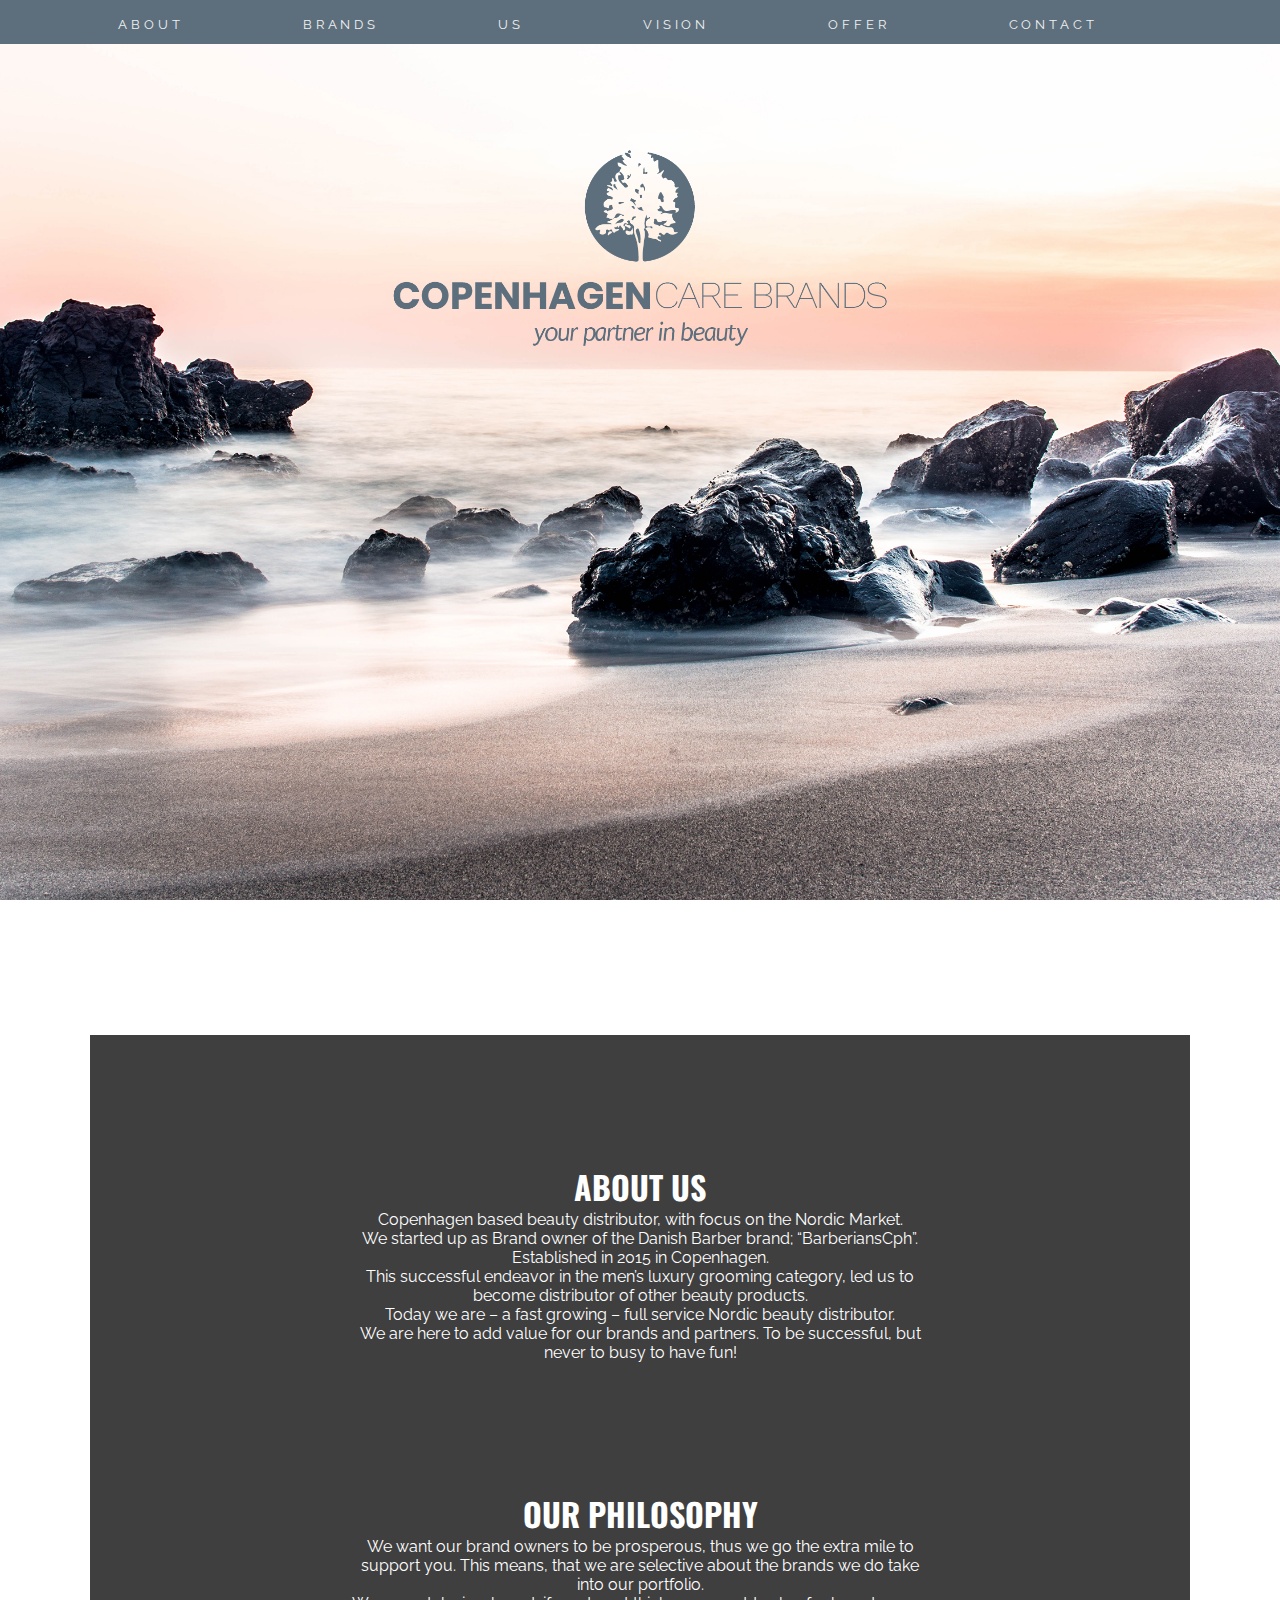
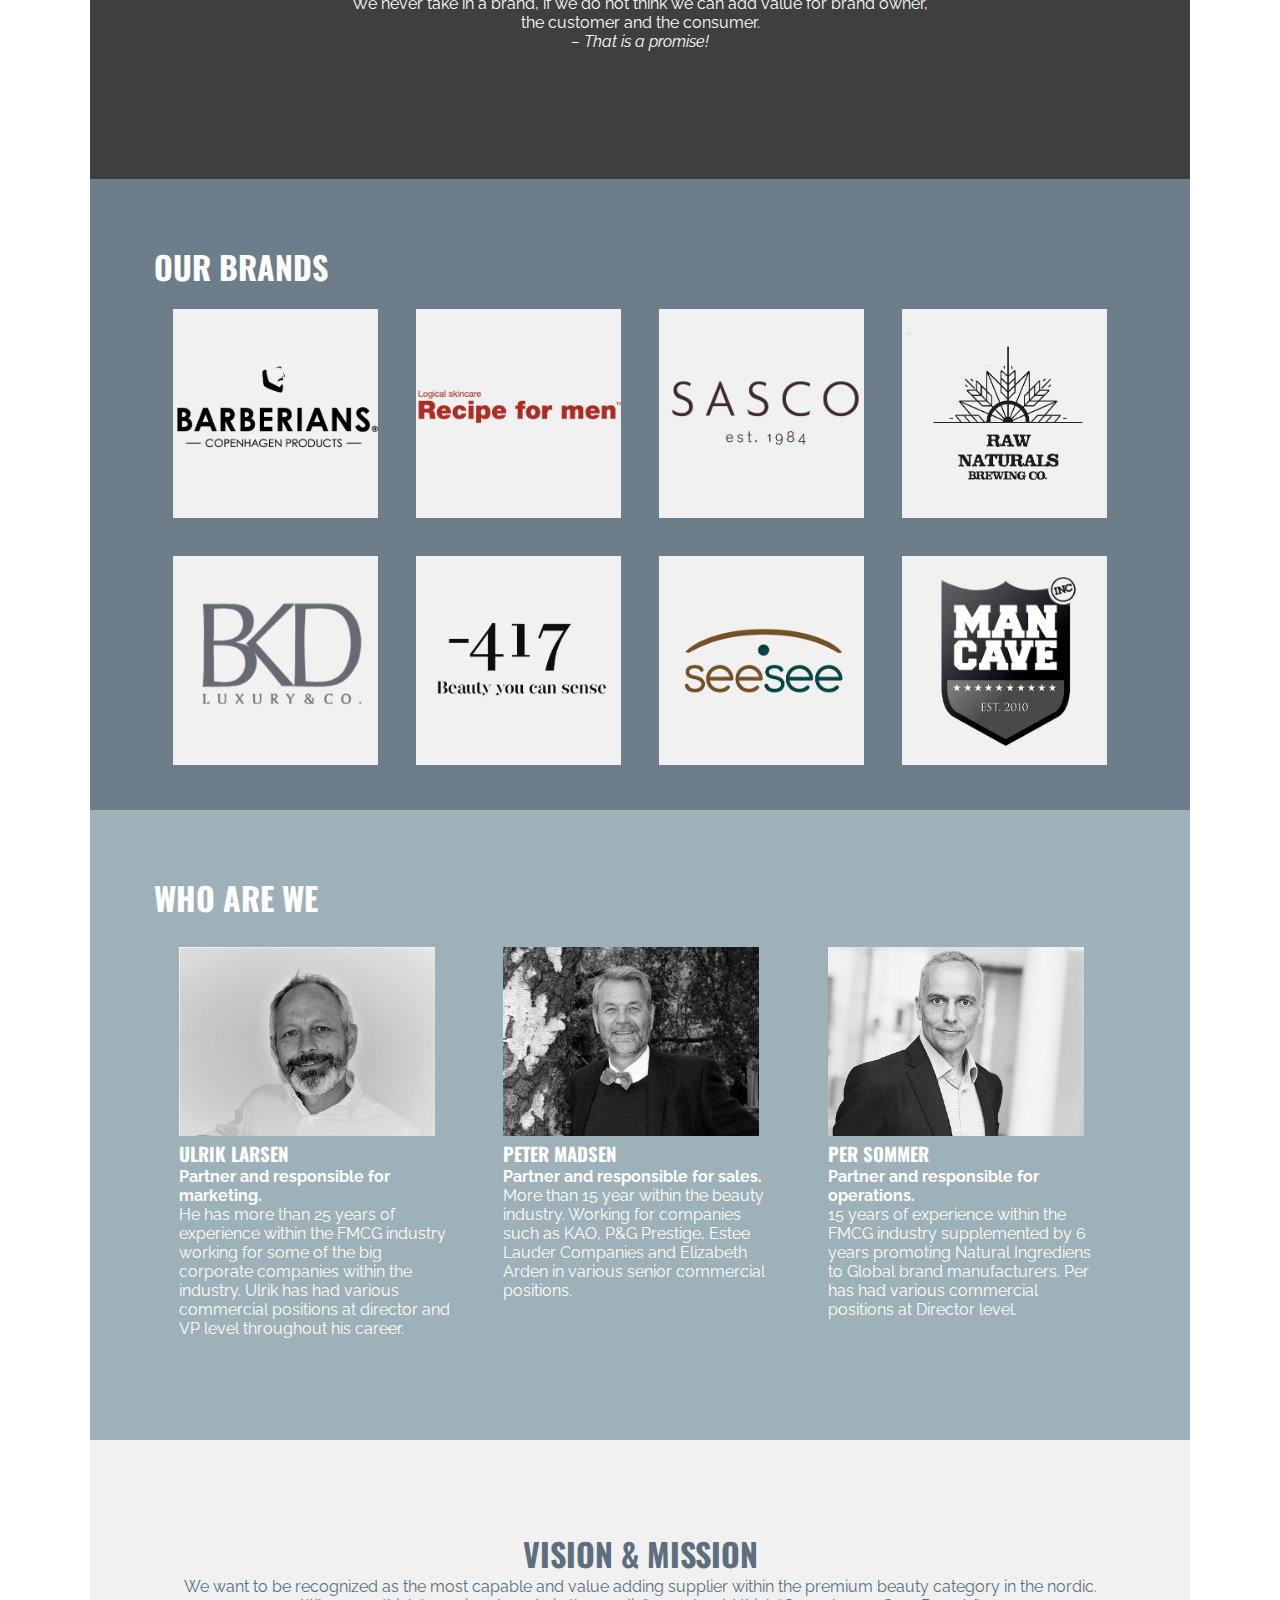
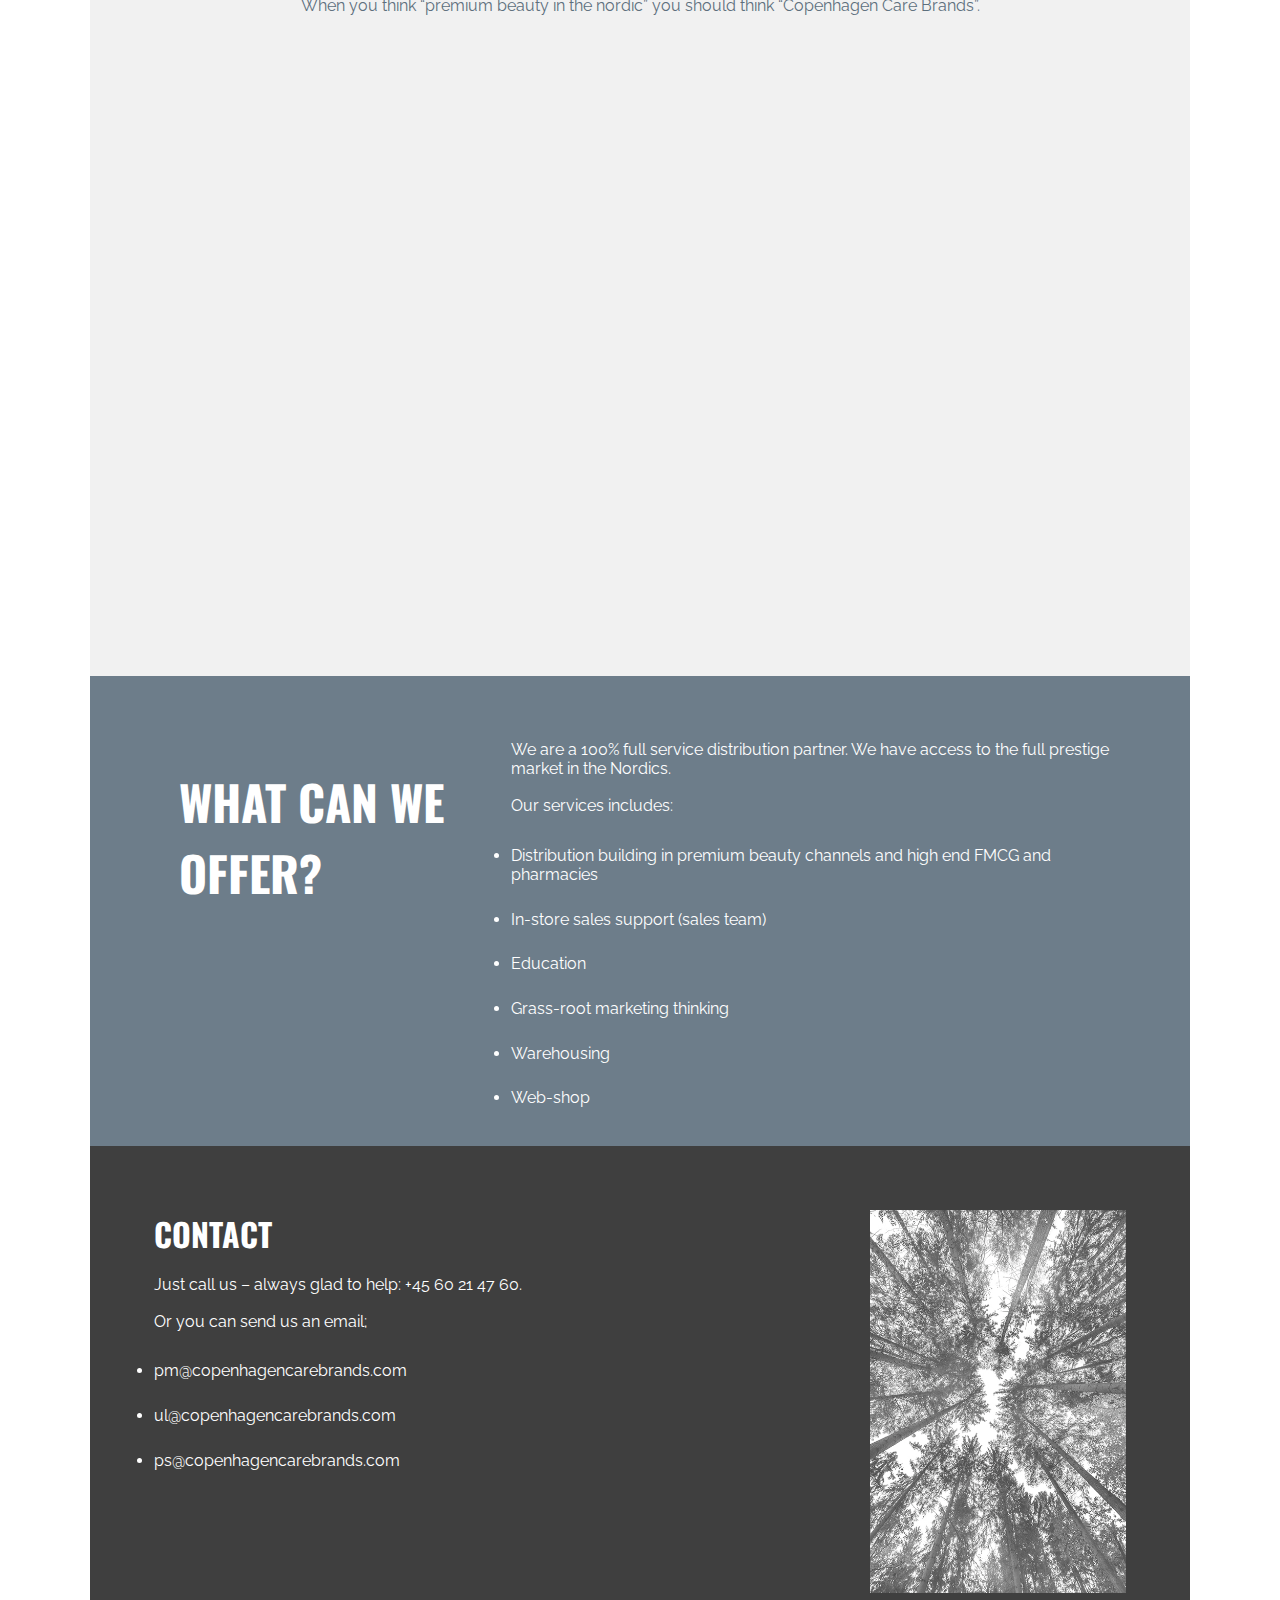
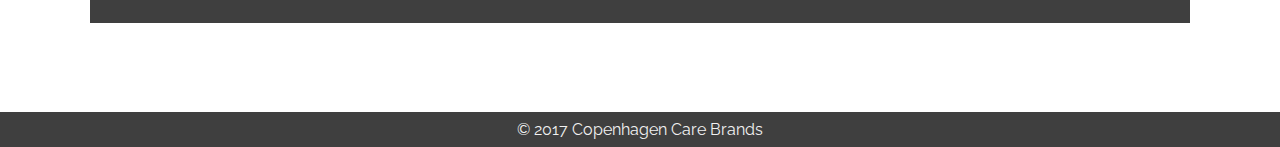
<file: index.html>
<!DOCTYPE html>
<html lang="da">

<head>
    <meta charset="utf-8">
    <meta name="viewport" content="width=device-width, initial-scale=1.0">
    <title>Copenhagen Care Brands</title>

    <!-- Fav icon START-->
    <link rel="apple-touch-icon" sizes="76x76" href="images/apple-touch-icon.png">
    <link rel="icon" type="image/png" sizes="32x32" href="images/favicon-32x32.png">
    <link rel="icon" type="image/png" sizes="16x16" href="images/favicon-16x16.png">
    <link rel="manifest" href="images/manifest.json">
    <link rel="mask-icon" href="images/safari-pinned-tab.svg" color="#5d6f7d">
    <link rel="shortcut icon" href="images/favicon.ico">
    <meta name="msapplication-config" content="images/browserconfig.xml">
    <meta name="theme-color" content="#ffffff">
    <!-- Fav icon END -->


    <link rel="stylesheet" href="stylesheet.css">
    <link href="https://fonts.googleapis.com/css?family=Raleway" rel="stylesheet">
    <link href="https://fonts.googleapis.com/css?family=Oswald" rel="stylesheet">
</head>

<body>

    <header>
        <nav>
            <ul>
                <li><a href="#about">ABOUT</a></li>
                <li><a href="#brands">BRANDS</a></li>
                <li><a href="#us">US</a></li>
                <li><a href="#vision">VISION</a></li>
                <li><a href="#offer">OFFER</a></li>
                <li><a href="#contact">CONTACT</a></li>
            </ul>
        </nav>
        <div class="dropdown">
            <button class="dropbtn"> <img alt="menu" src="images/burgermenu.png">  </button>
            <div class="dropdown-content">
                <a href="#about">ABOUT</a>
                <a href="#brands">BRANDS</a>
                <a href="#us">US</a>
                <a href="#vision">VISION</a>
                <a href="#offer">OFFER</a>
                <a href="#contact">CONTACT</a>
            </div>
        </div>
    </header>

    <section id="splash">


        <div class="logo">
            <img alt="Copenhagen Care Brands" src="images/logo.png">
        </div>
    </section>

    <section id="about">
        <div class="column">

            <!-- About us -->
            <h1>ABOUT US</h1>
            <p>Copenhagen based beauty distributor, with focus on the Nordic Market.<br> We started up as Brand owner of the Danish Barber brand; “BarberiansCph”. Established in 2015 in Copenhagen.<br> This successful endeavor in the men’s luxury grooming category, led us to become distributor of other beauty products.<br> Today we are – a fast growing – full service Nordic beauty distributor.<br> We are here to add value for our brands and partners. To be successful, but never to busy to have fun!</p>
        </div>
        <div class="column">

            <!-- Philosophy -->
            <h1>OUR PHILOSOPHY</h1>
            <p>We want our brand owners to be prosperous, thus we go the extra mile to support you. This means, that we are selective about the brands we do take into our portfolio.</p>

            <p>We never take in a brand, if we do not think we can add value for brand owner, the customer and the consumer.</p>

            <p><em>– That is a promise!</em></p>
        </div>
    </section>

    <section id="brands">
        <!-- Brands -->
        <h1>OUR BRANDS</h1>
        <div class=sectionwrapper>
            <div class="column">

                <!-- Barberians -->
                <div class="column_content2">
                    <div class="wrapper">
                        <div class="brand brand1">
                            <a href="https://www.barberianscph.dk" target="_blank">
                                <img alt="Barberians Copenhagen" src="images/barberians.png">
                        </a>
                        </div>
                        <p>Barberians is a series of quality, old-fashioned grooming products made in Denmark. With a clear focus originality, quality and ecology. Distributed in prestige beauty channels. </p>
                    </div>

                    <!-- Recipe for men -->
                    <div class="wrapper">
                        <div class="brand brand2">
                            <a href="https://www.recipeformen.com" target="_blank">
                                <img src="images/recipe_for_men.png" alt="Recipe for men">
                        </a>
                        </div>
                        <p>Swedish innovative skincare brand developed to care for you skin under the toughestconditions. </p>
                    </div>
                </div>
            </div>
            <div class="column">

                <!-- SASCO -->
                <div class="column_content2">
                    <div class="wrapper">
                        <div class="brand brand3">
                            <a href="https://www.rfmbrands.com/sasco-1" target="_blank">
                                <img src="images/sasco.png" alt="SASCO">
                        </a>
                        </div>
                        <p> A super strong and complete female organic skincare series, based on Aloe Vera. All naturals series certified by Ecocerts standards for natural cosmetics. </p>
                    </div>

                    <!-- Raw Naturals -->
                    <div class="wrapper">
                        <div class="brand brand4">
                            <a href="https://www.recipeformen.com/raw" target="_blank">
                                <img src="images/raw_naturals.png" alt="Raw Naturals">
                        </a>
                        </div>
                        <p> New clean “micro brewed” grooming series for the modern man. </p>
                    </div>
                </div>
            </div>
        </div>


        <div class=sectionwrapper>
            <div class="column">

                <!-- BKD -->
                <div class="column_content2">
                    <div class="wrapper">
                        <div class="brand brand5">
                            <a href="http://www.bkdcosmetics.com" target="_blank">
                                <img src="images/bkd.png" alt="BKD">
                        </a>
                        </div>
                        <p> High end luxury shampoo brand, using advanced saloon technology. </p>
                    </div>

                    <!-- -417 -->
                    <div class="wrapper">
                        <div class="brand brand6">
                            <a href="https://www.minus417.com/" target="_blank">
                                <img src="images/-417.png" alt="-417">
                        </a>
                        </div>
                        <p> Nourishing luxury assortment with natural minerals from the dead sea. </p>
                    </div>
                </div>
            </div>
            <div class="column">

                <!-- SeeSee -->
                <div class="column_content2">
                    <div class="wrapper">
                        <div class="brand brand7">
                            <a href="http://seeseelab.com" target="_blank">
                                <img src="images/seesee.png" alt="seesee">
                        </a>
                        </div>
                        <p> Female Beauty series with minerals from the dead sea – distributed in FMCG channels. </p>
                    </div>

                    <!-- Man Cave -->
                    <div class="wrapper">
                        <div class="brand brand8">
                            <a href="https://www.mancaveinc.com" target="_blank">
                                <img src="images/man_cave.png" alt="Man Cave">
                        </a>
                        </div>
                        <p> Offers a regime of men´s grooming essentials that are simple to use, high performance, yet natural and affordable. </p>
                    </div>
                </div>
            </div>
        </div>
    </section>

    <section id="us">
        <!-- Who are we -->
        <h1>WHO ARE WE</h1>
        <div class=sectionwrapper>
            <div class="column">
                <div class="column_content">


                    <!-- Ulrik -->
                    <div class="img">
                        <img src="images/ulrik.png" alt="Ulrik">
                    </div>

                    <div class="txt">
                        <h3>ULRIK LARSEN</h3>
                        <p><b>Partner and responsible for marketing. </b></p>
                        <p>He has more than 25 years of experience within the FMCG industry working for some of the big corporate companies within the industry. Ulrik has had various commercial positions at director and VP level throughout his career.</p>
                    </div>
                </div>
            </div>
            <div class="column">
                <div class="column_content">

                    <!-- Peter -->
                    <div class="img">
                        <img src="images/peter.png" alt="Peter">
                    </div>

                    <div class="txt">
                        <h3>PETER MADSEN</h3>
                        <p><b>Partner and responsible for sales.</b></p>
                        <p>More than 15 year within the beauty industry. Working for companies such as KAO, P&amp;G Prestige, Estee Lauder Companies and Elizabeth Arden in various senior commercial positions.</p>
                    </div>
                </div>
            </div>
            <div class="column">
                <div class="column_content">
                    <div class="img">
                        <img src="images/per.png" alt="Per">
                    </div>

                    <div class="txt">
                        <h3>PER SOMMER</h3>
                        <p><b>Partner and responsible for operations.</b></p>
                        <p> 15 years of experience within the FMCG industry supplemented by 6 years promoting Natural Ingrediens to Global brand manufacturers. Per has had various commercial positions at Director level.</p>
                    </div>
                </div>
            </div>
            <div class="column"></div>
        </div>
    </section>

    <section id="vision">
        <div class="column">
            <!-- Vision & mission -->
            <h1>VISION &amp; MISSION</h1>
            <p>We want to be recognized as the most capable and value adding supplier within the premium beauty category in the nordic.<br> When you think <q>premium beauty in the nordic</q> you should think <q>Copenhagen Care Brands</q>.</p>
        </div>
        <div class="video">
            <iframe width="560" height="315" src="https://www.youtube.com/embed/EvqibxfYPPA?rel=0" allowfullscreen></iframe></div>
    </section>

    <section id="offer">
        <div class="sectionwrapper">
            <!-- What can we offer -->
            <div class="column">
                <h1>WHAT CAN WE OFFER?</h1>
            </div>
            <div class="column_wide">
                <p>We are a 100% full service distribution partner. We have access to the full prestige market in the Nordics.</p><br>
                <p> Our services includes:</p><br>
                <ul>
                    <li>Distribution building in premium beauty channels and high end FMCG and pharmacies</li>
                    <li>In-store sales support (sales team)</li>
                    <li>Education</li>
                    <li>Grass-root marketing thinking</li>
                    <li> Warehousing</li>
                    <li>Web-shop</li>
                </ul>
            </div>
        </div>
    </section>

    <section id="contact">
        <div class="sectionwrapper">
            <div class="column_wide">
                <h1>CONTACT</h1><br>
                <p> Just call us – always glad to help: +45 60 21 47 60.</p> <br>
                <p>Or you can send us an email;</p><br>
                <ul>
                    <li>pm@copenhagencarebrands.com</li>
                    <li>ul@copenhagencarebrands.com</li>
                    <li>ps@copenhagencarebrands.com</li>
                </ul>
            </div>
            <div class="column_narrow">
                <img alt="Trees" src="images/trees_large.jpg">
            </div>
        </div>
    </section>

    <footer>
        © 2017 Copenhagen Care Brands
    </footer>

</body>

</html>
</file>
<file: stylesheet.css>
* {
    margin: 0;
    padding: 0;
    box-sizing: border-box;
}

/*-------- MENU ---------- */

header ul {
    list-style-type: none;
    overflow: hidden;
    background-color: #5d6f7d;

}

header li a {
    display: block;
    text-align: center;
    margin: 0 5vw 0 0;
    color: #f1f1f1;
    font-size: 0.8em;
}

nav {
    padding: 10px 6px;
}

/* Change the link color to #111 (black) on hover */

header li a:hover {
    background-color: #f1f1f1;
}

/*-------- DROPDOWN ---------- */

.dropdown-content {
    display: none;
    position: absolute;
    background-color: #f1f1f1;
    min-width: 160px;
    box-shadow: 0px 4px 8px 0px rgba(0, 0, 0, 0.2);
    padding: 12px 16px;
    z-index: 1;
}

/* Style The Dropdown Button */

.dropbtn {


    background-color: #5d6f7d;
    font-size: 16px;
    cursor: pointer;
    height: 45px;
    border: none;

}

.dropdown img {
    color: #F1F1f1;
    background-color: #5d6f7d;
    width: 25px;
    margin-left: 10.5px;
}

/* The container <div> - needed to position the dropdown content */

.dropdown {
    position: relative;
    display: inline-block;
    height: 45px;
}


/* Dropdown Content (Hidden by Default) */

.dropdown-content {
    position: absolute;
    min-width: 89px;
    z-index: 1;
    background-color: #5d6f7d;
}

.dropdown-content a:hover {
    background-color: #f1f1f1;
}

/* Show the dropdown menu on hover */

.dropdown:hover .dropdown-content {
    display: block;
}

/* Change the background color of the dropdown button when the dropdown content is shown */

.dropdown:hover .dropbtn {
    background-color: #5d6f7d;
}

/* Links inside the dropdown */

.dropdown-content a {
    padding: 12px 16px;
    display: block;
    color: #f1f1f1;
    padding: 10px;
    width: 89px;
    display: block;
    font-family: 'oswald';
}

/* Change color of dropdown links on hover */

.dropdown-content a:hover {
    background-color: #f1f1f1;

}



/*--------- NAVIGATION MENU -------*/

nav {
    background-color: #5d6f7d;
    position: relative;
    width: 100%;
    text-align: center;
    font-family: 'Oswald';
}

nav ul {
    margin: 0;
    padding: 0;
}

nav li {
    display: inline-block;
    margin: 0vw 2vw 0vw 2vw;
}

nav a {
    margin: 1vw 5vw 1vw 5vw;
    font-size: 1.2em;
    letter-spacing: 0.3vw;
}

nav a:hover {
    color: #5d6f7d;
}

/*------ DROPDOWN CONTAINER -------*/

.dropdown {
    position: fixed;
    display: inline-block;
    width: 100%;
    top: 0;
    background-color: #5d6f7d;
}

.dropdown ul {
    text-align: left;
}



/*--------- SECTION --------*/

#splash {
    height: 115vh;
    width: 100%;
}

#splash div {
    width: 40vw;
    top: 1.5vw;
    left: 30vw;
    position: absolute;
}


#about {
    background-color: #3f3f3f;
    padding-bottom: 5vw
}

#brands {
    background-color: rgba(93, 111, 125, 0.9);
}

#brands img {
    filter: opacity(0%);
}

#brands .column_content2 p {
    display: none;
}

.wrapper {
    width: 100%;
    margin: 1.5vw;
    flex-basis: 100px;
    flex-grow: 1;
    min-width: 180px;
    max-width: 70vw;
}

/*** BRANDS ***/

/* Generel class for all brands */

.brand {
    background-size: cover;
    transition: background 0.4s linear;
}

/* Baberians Copenhagen */

.brand1 {
    background-image: url(images/barberians.png);
}

.brand1:hover {
    background-image: url(images/barberians_txt.png);
}

/* Recipe for men */

.brand2 {
    background-image: url(images/recipe_for_men.png);
}

.brand2:hover {
    background-image: url(images/recipe_for_men_txt.png);
}

/* SASCO */

.brand3 {
    background-image: url(images/sasco.png);
}

.brand3:hover {
    background-image: url(images/sasco_txt.png);
}

/* Raw Naturals */

.brand4 {
    background-image: url(images/raw_naturals.png);
}

.brand4:hover {
    background-image: url(images/raw_naturals_txt.png);
}

/* BKD */

.brand5 {
    background-image: url(images/bkd.png);
}

.brand5:hover {
    background-image: url(images/bkd_txt.png);
}

/* -417 */

.brand6 {
    background-image: url(images/-417.png);
}

.brand6:hover {
    background-image: url(images/-417_txt.png);
}

/* SeeSee */

.brand7 {
    background-image: url(images/seesee.png);
}

.brand7:hover {
    background-image: url(images/seesee_txt.png);
}

/* Man Cave */

.brand8 {
    background-image: url(images/man_cave.png);
}

.brand8:hover {
    background-image: url(images/man_cave_txt.png);
}

#us {
    background-color: #9eb1b8;
}

#vision {
    background-color: #f1f1f1;
}

#vision h1 {
    color: #5d6f7d;
}

#vision p {
    color: #5d6f7d;
}

#offer {
    background-color: rgba(93, 111, 125, 0.9);
}

#offer h1 {
    font-size: 3em;
}

#offer li,
#contact li {
    padding: 1vw 0vw;
}

#contact {
    background-color: #3f3f3f;
}

/*---------FLEX-----------*/

/*---------PARENT---------*/

.sectionwrapper {
    display: flex;
    flex-wrap: wrap;
    justify-content: center;
    width: 100%;
}

#about .sectionwrapper {
    flex-direction: column;
    width: 100%;
    margin: 0 0 7vw 0;
}

.sectionwrapper2 {
    display: flex;
    flex-wrap: wrap;
    flex-direction: column;
    justify-content: center;
    width: 100%;
}

.column_content {
    display: flex;
    flex-wrap: wrap;
    flex-direction: column;
}

.column_content2 {
    display: flex;
    flex-wrap: wrap;
    flex-direction: row;
}

#vision .column {
    display: block;
    text-align: center;
}

#vision {
    padding-bottom: 5vw;
}

/*---------CHILD---------*/

.column {
    flex-basis: 100px;
    flex-grow: 1;
    padding: 2vw;
    width: 100%;
}

#about .column {
    text-align: center;
    padding: 5vw 15vw 5vw 15vw;
}

.column_wide {
    flex-basis: 100px;
    flex-grow: 2;
}

.img {
    flex-basis: 100px;
    flex-grow: 1;
}

.txt {
    flex-basis: 100px;
    flex-grow: 1;
}

/*----------------------*/

body {
    background-image: url(images/background.jpg);
    background-size: cover;
    background-position: center;
    background-attachment: fixed;
    background-repeat: no-repeat;
}

/*---------FONTS--------*/

h1,
h2,
h3,
li,
ul,
p {
    color: white;
}

p,
li {
    font-family: 'Raleway';
}

h1,
h3 {
    font-family: 'Oswald';
}

a {
    text-decoration: none;
    color: #000000;
}

p {
    font-family: 'Raleway';
}

a:hover {
    color: #888888;
}


header {
    height: 3vw;
    width: 100%;
    position: fixed;
    z-index: 10;
}

section {
    padding: 5vw 5vw 2vw 5vw;
    margin: 0 7vw 0 7vw;
}

#splash {
    padding: 0;
    margin: 0;
}


img {
    width: 100%;
}

#us img,
#contact img {
    width: 20vw;
}

#brands .column {
    padding: 0;
}

#us .column {
    max-width: 50vw;
    flex-basis: 200px;
}

#contact {
    margin-bottom: 7vw;
}

/*---------VIDEO---------*/

.video iframe {
    position: absolute;
    width: 100%!important;
    height: 100%!important;
    border: none;
}

.video {
    position: relative;
    padding-bottom: 56.25%;
    /* 16:9 Aspect Ratio */
    padding-top: 25px;
}

/*---------FOOTER---------*/

footer {
    top: 0px;
    padding: 8px;
    width: 100%;
    color: #f1f1f1;
    background-color: #3f3f3f;
    text-align: center;
    font-family: 'Raleway';
}

/*-------- Media Queries ---------- */

@media all and (max-width: 828px) {
    nav ul {
        display: none;
    }
    nav select {
        display: inline-block;
    }
}

@media all and (min-width: 828px) {
    .dropdown {
        display: none;
    }
}

@media screen and (max-width: 514px) {
    #brands .column_content2 p {
        display: block;
    }
    section {
        margin: 0;
    }
    #about .column {
        text-align: center;
        padding: 5vw 8vw;
    }
    #us .column {
        max-width: 80vw;
        flex-basis: 200px;
    }

    #us h1 {
        margin: 5vw 7vw;
    }

    #brands .wrapper {
        margin: 0 10vw;
        ;
    }
    #brands h1 {
        margin: 5vw 10vw;
    }
    #brands p {
        margin: 3vw 0 5vw 0;
    }
    #splash div {
        width: 60vw;
        top: 38vw;
        left: 20vw;
        position: absolute;
    }
    #vision {
        padding-bottom: 10vw;
    }

    body {
        background-image: url(images/background_small.jpg);
    }
    #us img {
        width: 70%;
    }
}

@media screen and (max-width: 670px) and (min-width: 514px) {
    #splash div {
        width: 50vw;
        top: 20vw;
        left: 25vw;
        position: absolute;
    }
    body {
        background-image: url(images/background_medium.jpg);
    }

}


@media screen and (max-width: 870px) and (min-width: 670px) {
    #splash div {
        width: 50vw;
        top: 10vw;
        left: 25vw;
        position: absolute;
    }
}

@media screen and (max-width: 1050px) and (min-width: 870px) {
    #splash div {
        width: 50vw;
        top: 0vw;
        left: 25vw;
        position: absolute;
    }
}


@media screen and (min-width: 1050px) {
    body {
        background-image: url(images/background_large.jpg);
    }

}


@media screen and (min-width: 1050px) {
    body {
        background-image: url(images/background_large.jpg);
    }
}

/*--------bagrunds_størrelse--------*/
</file>
